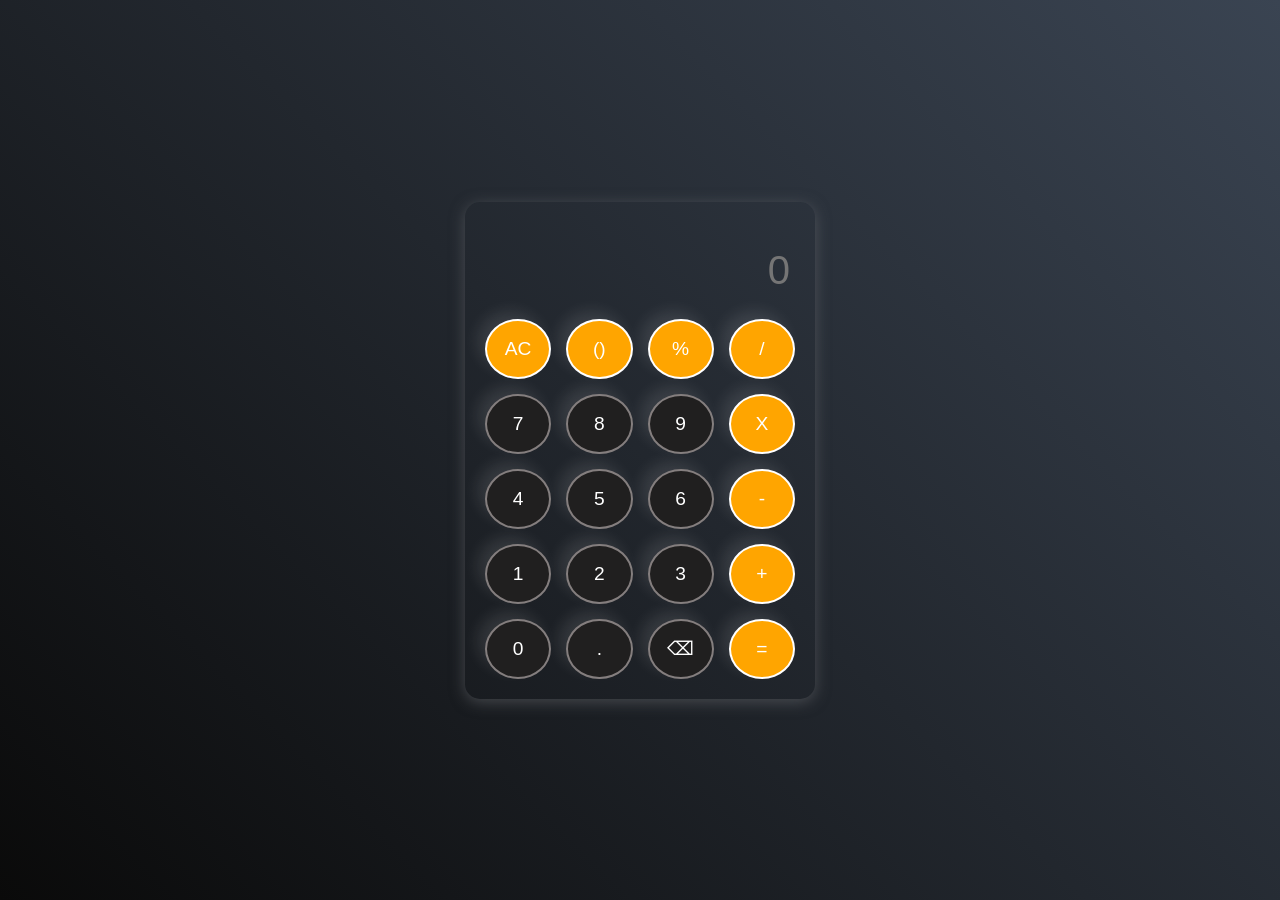
<file: Calculator project/index.html>
<!DOCTYPE html>
<html>
<head>
    <title>Calculator</title>
    <link rel="stylesheet" href="styles.css">
</head>
<body>

    <div class="Calculator">

        <input type="text" placeholder="0">

        <div class="keys">
            <button>AC</button>
            <button>()</button>
            <button>%</button>
            <button>/</button>
            <button>7</button>
            <button>8</button>
            <button>9</button>
            <button>X</button>
            <button>4</button>
            <button>5</button>
            <button>6</button>
            <button>-</button>
            <button>1</button>
            <button>2</button>
            <button>3</button>
            <button>+</button>
            <button>0</button>
            <button>.</button>
            <button>⌫</button>
            <button>=</button>
        </div>

    </div>

    <script src="script.js"></script>
</body>
</html>
</file>
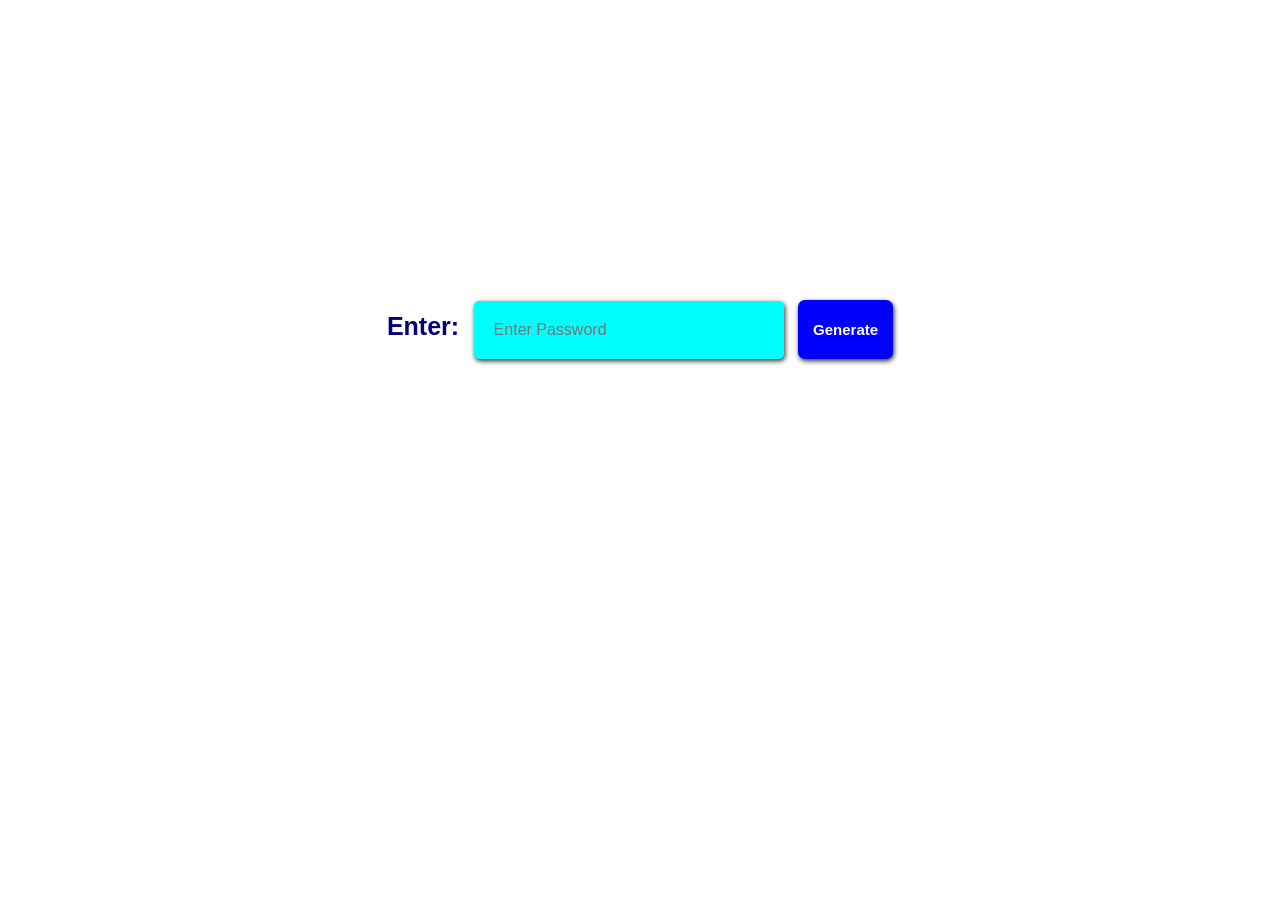
<file: Strong Password Generator project/index.html>
<!DOCTYPE html>
<html>
<head>
    <title>Password Generator</title>
    <link rel="stylesheet" href="styles.css">
</head>
<body>
    <center>
        <div>
            <label for="Password">Enter:</label>
            <input type="text" placeholder="Enter Password">
            <button>Generate</button>
            <p></p>
        </div>
    </center>

    <script src="script.js"></script>
</body>
</html>
</file>
<file: Calculator project/styles.css>
body
{
    margin: 0;
    height: 100vh;
    display: flex;
    justify-content: center;
    align-items: center;
    background: linear-gradient(45deg, #0a0a0a, #3a4452);
    font-family: Arial, sans-serif;
}

.Calculator
{
    background-color: transparent;
    padding: 20px;
    border-radius: 15px;
    width: 310px;
    box-shadow: 0 3px 15px rgba(113,115,119,0.5);
}

input
{
    width: 90%;
    border: none;
    outline: none;
    padding: 26px;
    background: transparent;
    box-shadow: 0px 3px 15px rgbs(84, 84, 84, 0.1);
    font-size: 40px;
    text-align: right;
    color: white;
}
.keys
{
    display: grid;
    grid-template-columns: repeat(4, 1fr);
    gap: 15px;
}

button
{
    height: 60px;
    border: none;
    border-radius: 50%;
    font-size: 1.2rem;
    cursor: pointer;
    background-color: #201f1f;
    color: white;
    transition: transform 0.3s ease;
    border: 2px solid #847e7e;
    box-shadow: -8px -8px 15px rgba(255, 255, 255, 0.1);
}

button:hover
{
    background-color: #666;
    transform: scale(1.1);
}

button:active
{
    transform: scale(0.95);
}

/* Operator buttons */
button:nth-child(1),
button:nth-child(2),
button:nth-child(3),
button:nth-child(4),
button:nth-child(8),
button:nth-child(12),
button:nth-child(16),
button:nth-child(20)
{
    background-color: orange;
    border: 2px solid white;
}

button:nth-child(1):hover,
button:nth-child(2):hover,
button:nth-child(3):hover,
button:nth-child(4):hover,
button:nth-child(4):hover,
button:nth-child(8):hover,
button:nth-child(12):hover,
button:nth-child(16):hover,
button:nth-child(20):hover
{
    background-color: darkorange;
}
</file>
<file: Strong Password Generator project/styles.css>
body {
    font-family: Arial, Helvetica, sans-serif;
}
input {
    background-color: aqua;
    border: none;
    outline: none;
    margin-left: 10px;
    padding: 8px;
    border-radius: 5px;
    color: black;
    font-size: 15px;
    padding: 20px;
    width: 270px;
    font-size: 16px;
    box-shadow: 1px 2px 5px rgb(43, 42, 42);
    transition: transform 0.3s ease;
    cursor: pointer;
}
input:hover{
    transform: scale(1.02);
    background-color: rgb(71, 239, 239);
}
button {
    margin-left: 10px;
    background-color: blue;
    border: none;
    height: 33px;
    border-radius: 7px;
    height: 59px;
    width: 95px;
    color: white;
    font-weight: bold;
    font-size: 15px;
    box-shadow: 1px 2px 5px rgb(43, 42, 42);
    transition: transform 0.3s ease;
    cursor: pointer;
}
button:hover {
    transform: scale(1.05);
    background-color: rgb(48, 48, 186);
} 
button:active {
    transform: scale(0.95);
    background-color: rgb(70, 70, 226);
}
div {
    margin-top: 300px;
}
label {
    font-weight: bold;
    font-size: 25px;
    color: rgb(0, 0, 128);
}
p {
    margin-right: 20px;
    font-weight: bold;
    font-size: 20px;
    color: rgb(75, 225, 73);
}
</file>
